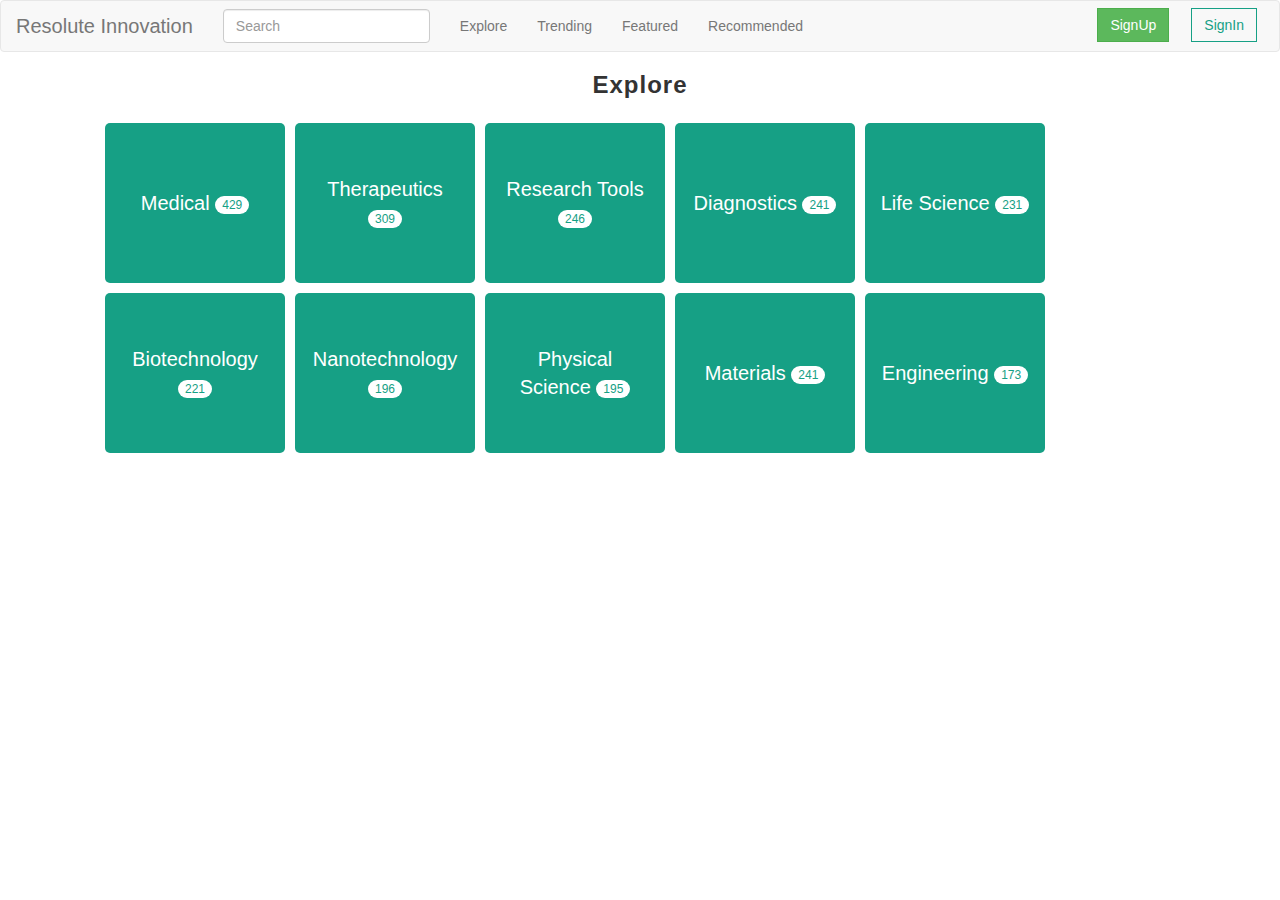
<file: explore.html>
<!DOCTYPE html>
<html lang="en">
  <head>
    <meta charset="utf-8">
    <meta http-equiv="X-UA-Compatible" content="IE=edge">
    <meta name="viewport" content="width=device-width, initial-scale=1">
    <!-- The above 3 meta tags *must* come first in the head; any other head content must come *after* these tags -->
    <title>Resolute Innovation</title>

    <!-- Bootstrap -->
    <link href="css/bootstrap.min.css" rel="stylesheet">
    
    <link href="css/index.css" rel="stylesheet">

    <!-- HTML5 shim and Respond.js for IE8 support of HTML5 elements and media queries -->
    <!-- WARNING: Respond.js doesn't work if you view the page via file:// -->
    <!--[if lt IE 9]>
      <script src="https://oss.maxcdn.com/html5shiv/3.7.2/html5shiv.min.js"></script>
      <script src="https://oss.maxcdn.com/respond/1.4.2/respond.min.js"></script>
    <![endif]-->
  </head>
  <body>
    
<nav class="navbar navbar-default" style="margin-bottom: 0px;">
  <div class="container-fluid">
    <!-- Brand and toggle get grouped for better mobile display -->
    <div class="navbar-header">
      <button type="button" class="navbar-toggle collapsed" data-toggle="collapse" data-target="#bs-example-navbar-collapse-1" aria-expanded="false">
        <span class="sr-only">Toggle navigation</span>
        <span class="icon-bar"></span>
        <span class="icon-bar"></span>
        <span class="icon-bar"></span>
      </button>
      <a class="navbar-brand" href="index.html">Resolute Innovation</a>
    </div>

    <!-- Collect the nav links, forms, and other content for toggling -->
    <div class="collapse navbar-collapse" id="bs-example-navbar-collapse-1">
      <form class="navbar-form navbar-left" role="search">
        <div class="form-group">
          <input type="text" class="form-control" placeholder="Search">
        </div>
      </form>

      <ul class="nav navbar-nav">
        <li><a href="explore.html">Explore <span class="sr-only">(current)</span></a></li>
         <li><a href="trending.html">Trending</a></li>
        <li><a href="#">Featured</a></li>
         <li><a href="#">Recommended</a></li>
       
      </ul>
    
      <ul class="nav navbar-nav navbar-right">
        <li><a href="#" style="padding-top: 7px;padding-bottom: 7px;"><button type="submit" class="btn btn-success">SignUp</button></a></li>
         <li><a href="#" style="padding:7px;"><button type="submit" class="btn btn-default">SignIn</button></a></li>
      </ul>
    </div><!-- /.navbar-collapse -->
  </div><!-- /.container-fluid -->
</nav>
 <h3 class="text-center section-title" style="text-transform:none;margin:20px;">Explore</h3>


<div class="container">
  <div class="row" style="margin-left:30px;">
    <div class="col-xs-4 col-sm-3 col-md-2 colContainer">
        <p class="child">Medical <span class="badge">429</span></p>
    </div>
    <div class="col-xs-4 col-sm-3 col-md-2 colContainer">
      <p class="child">Therapeutics <span class="badge">309</span></p>
    </div>
     <div class="col-xs-4 col-sm-3 col-md-2 colContainer">
       <p class="child">Research Tools <span class="badge">246</span></p>
     </div>
      <div class="col-xs-4 col-sm-3 col-md-2 colContainer">
        <p class="child">Diagnostics <span class="badge">241</span></p>
      </div>
       <div class="col-xs-4 col-sm-3 col-md-2 colContainer">
         <p class="child">Life Science <span class="badge">231</span></p>
       </div>

    <div class="col-xs-4 col-sm-3 col-md-2 colContainer">
        <p class="child">Biotechnology <span class="badge">221</span></p>
    </div>
    <div class="col-xs-4 col-sm-3 col-md-2 colContainer">
      <p class="child">Nanotechnology <span class="badge">196</span></p>
    </div>
     <div class="col-xs-4 col-sm-3 col-md-2 colContainer">
       <p class="child">Physical Science <span class="badge">195</span></p>
     </div>
      <div class="col-xs-4 col-sm-3 col-md-2 colContainer">
        <p class="child">Materials <span class="badge">241</span></p>
      </div>
       <div class="col-xs-4 col-sm-3 col-md-2 colContainer">
         <p class="child">Engineering <span class="badge">173</span></p>
       </div>
  </div>

</div>




    <!-- jQuery (necessary for Bootstrap's JavaScript plugins) -->
    <script src="https://ajax.googleapis.com/ajax/libs/jquery/1.11.3/jquery.min.js"></script>
    <!-- Include all compiled plugins (below), or include individual files as needed -->
    <script src="js/bootstrap.min.js"></script>
  </body>
</html>
</file>
<file: css/index.css>
.navbar-brand{
	    font-weight: 500;
	    font-size:20px;
}


.headerheight{
background-color:#333;
height:500px;
 width: 100%;
display: table;
}


.child{
 	display:table-cell;
    vertical-align:middle;
    text-align:center;
    color:white;
}



html {
    width: 100%;
    height: 100%;
}

h1,
h2,
h3,
h4,
h5,
h6 {
    margin: 0 0 35px;
    text-transform: uppercase;
    font-family: Montserrat,"Helvetica Neue",Helvetica,Arial,sans-serif;
    font-weight: 700;
    letter-spacing: 1px;
}









.intro {
    display: table;
    width: 100%;
    height: auto;
    padding: 100px 0;
    text-align: center;
    color: #fff;
    background-color: #333;
    -webkit-background-size: cover;
    -moz-background-size: cover;
    background-size: cover;
    -o-background-size: cover;
}

.intro .intro-body {
    display: table-cell;
    vertical-align: middle;
}

.intro .intro-body .brand-heading {
    font-size: 40px;
}

.intro .intro-body .intro-text {
    font-size: 18px;
    color:#C1C1C1;
}

@media(min-width:768px) {
    .intro {
        height: 100%;
        padding: 0;
    }

    .intro .intro-body .brand-heading {
        font-size: 100px;
    }

    .intro .intro-body .intro-text {
        font-size: 26px;
    }
}




.btn {
    border-radius: 0;
   
    font-family: Montserrat,"Helvetica Neue",Helvetica,Arial,sans-serif;
    font-weight: 400;
    -webkit-transition: all .3s ease-in-out;
    -moz-transition: all .3s ease-in-out;
    transition: all .3s ease-in-out;
}

.btn-default {
    border: 1px solid #16a085;
    color: #16a085;
    background-color: transparent;
}

.btn-default:hover,
.btn-default:focus {
    border: 1px solid #16a085;
    outline: 0;
    color: #fff;
    background-color: #16a085;
}
.colContainer{
	height: 160px;
	width:180px;
	margin: 5px;background-color:#16a085;
	 display:table !important;
	 border-radius:5px;
}
.colContainer:hover{
background-color:#555;
cursor:pointer;
}
.child{
	font-weight: 100;
	font-size:20px;
 	display:table-cell;
    vertical-align:middle;
    text-align:center;
}

.colContainer .badge {
    color: #16a085;
    background-color: #fff;
    font-weight: 200;
}

/*.list-group-item {
	border:none;
}
*/
.panel-heading{
    font-weight: 500;
}
.list-group{
    margin-left: 10px;
}

.list-group-item .badge{
	font-weight: 200;
}
.list-group-item:hover{
	background-color: #777;
}
</file>
